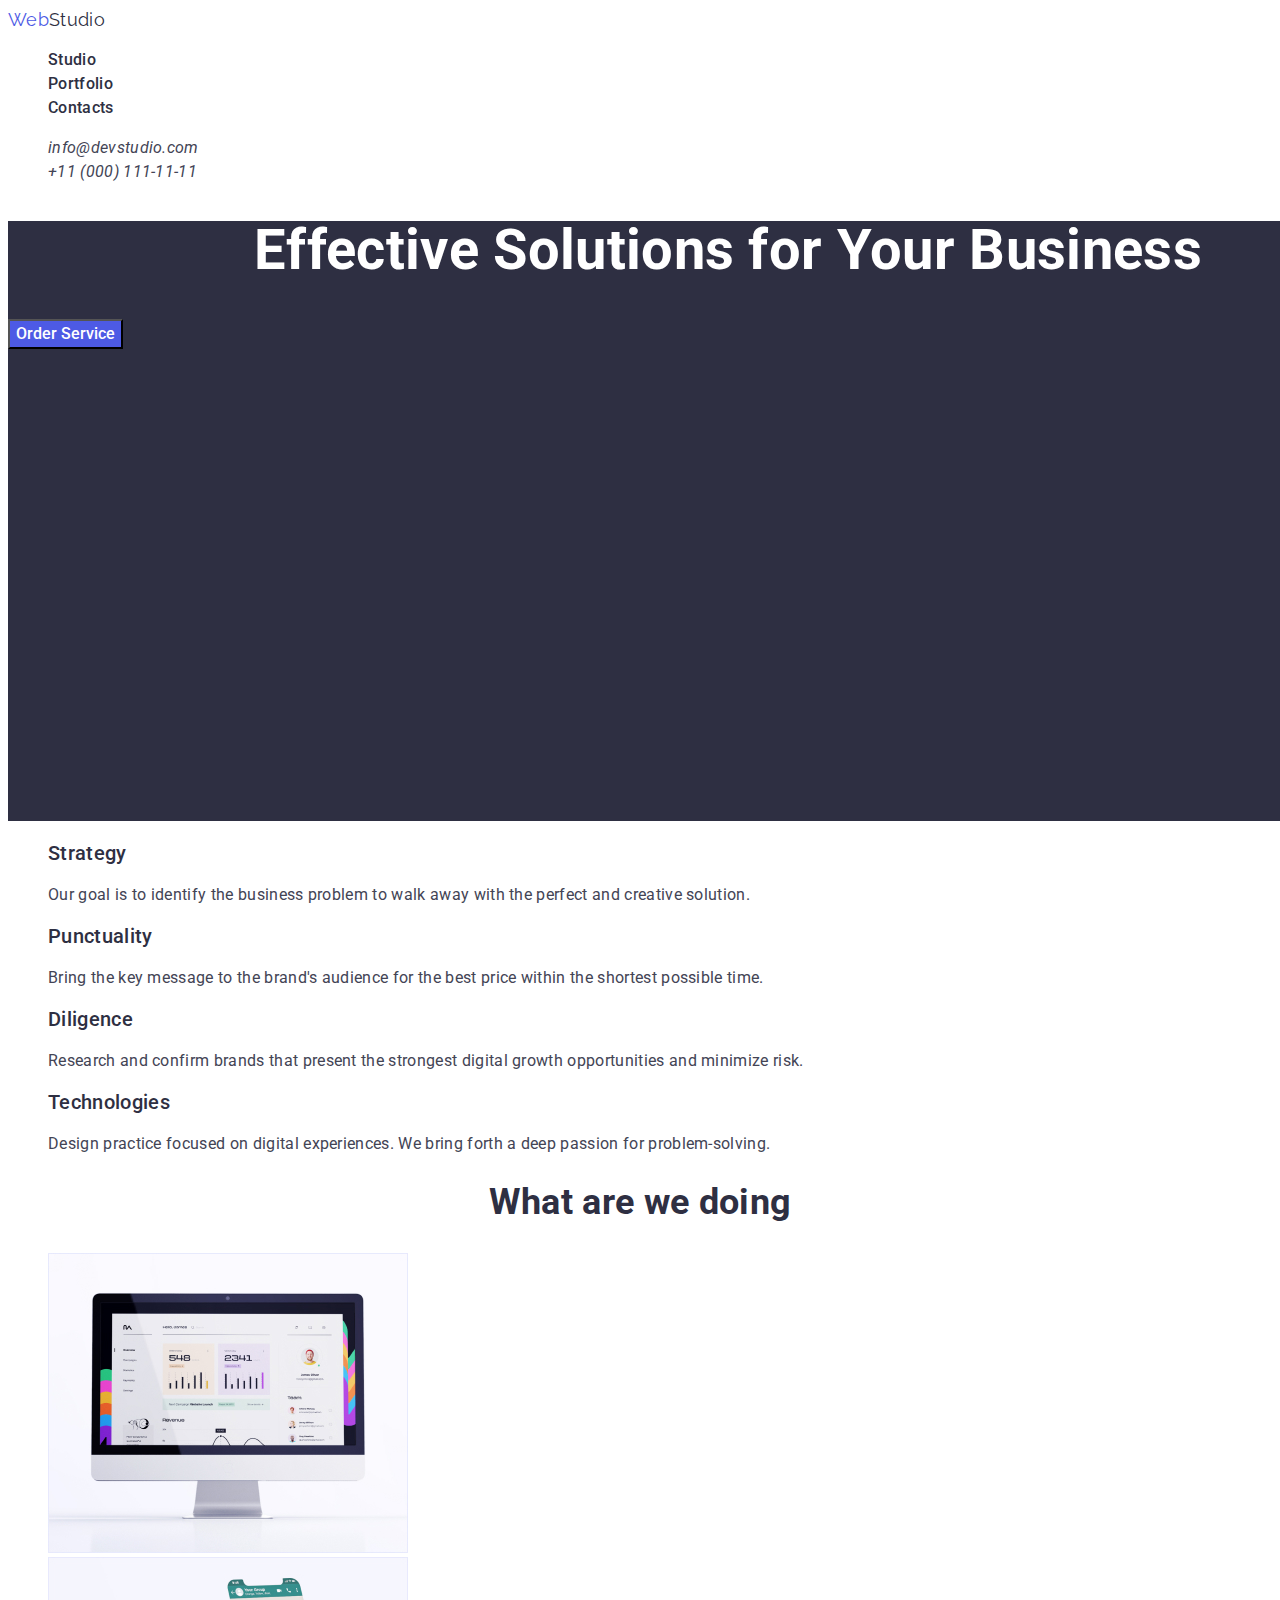
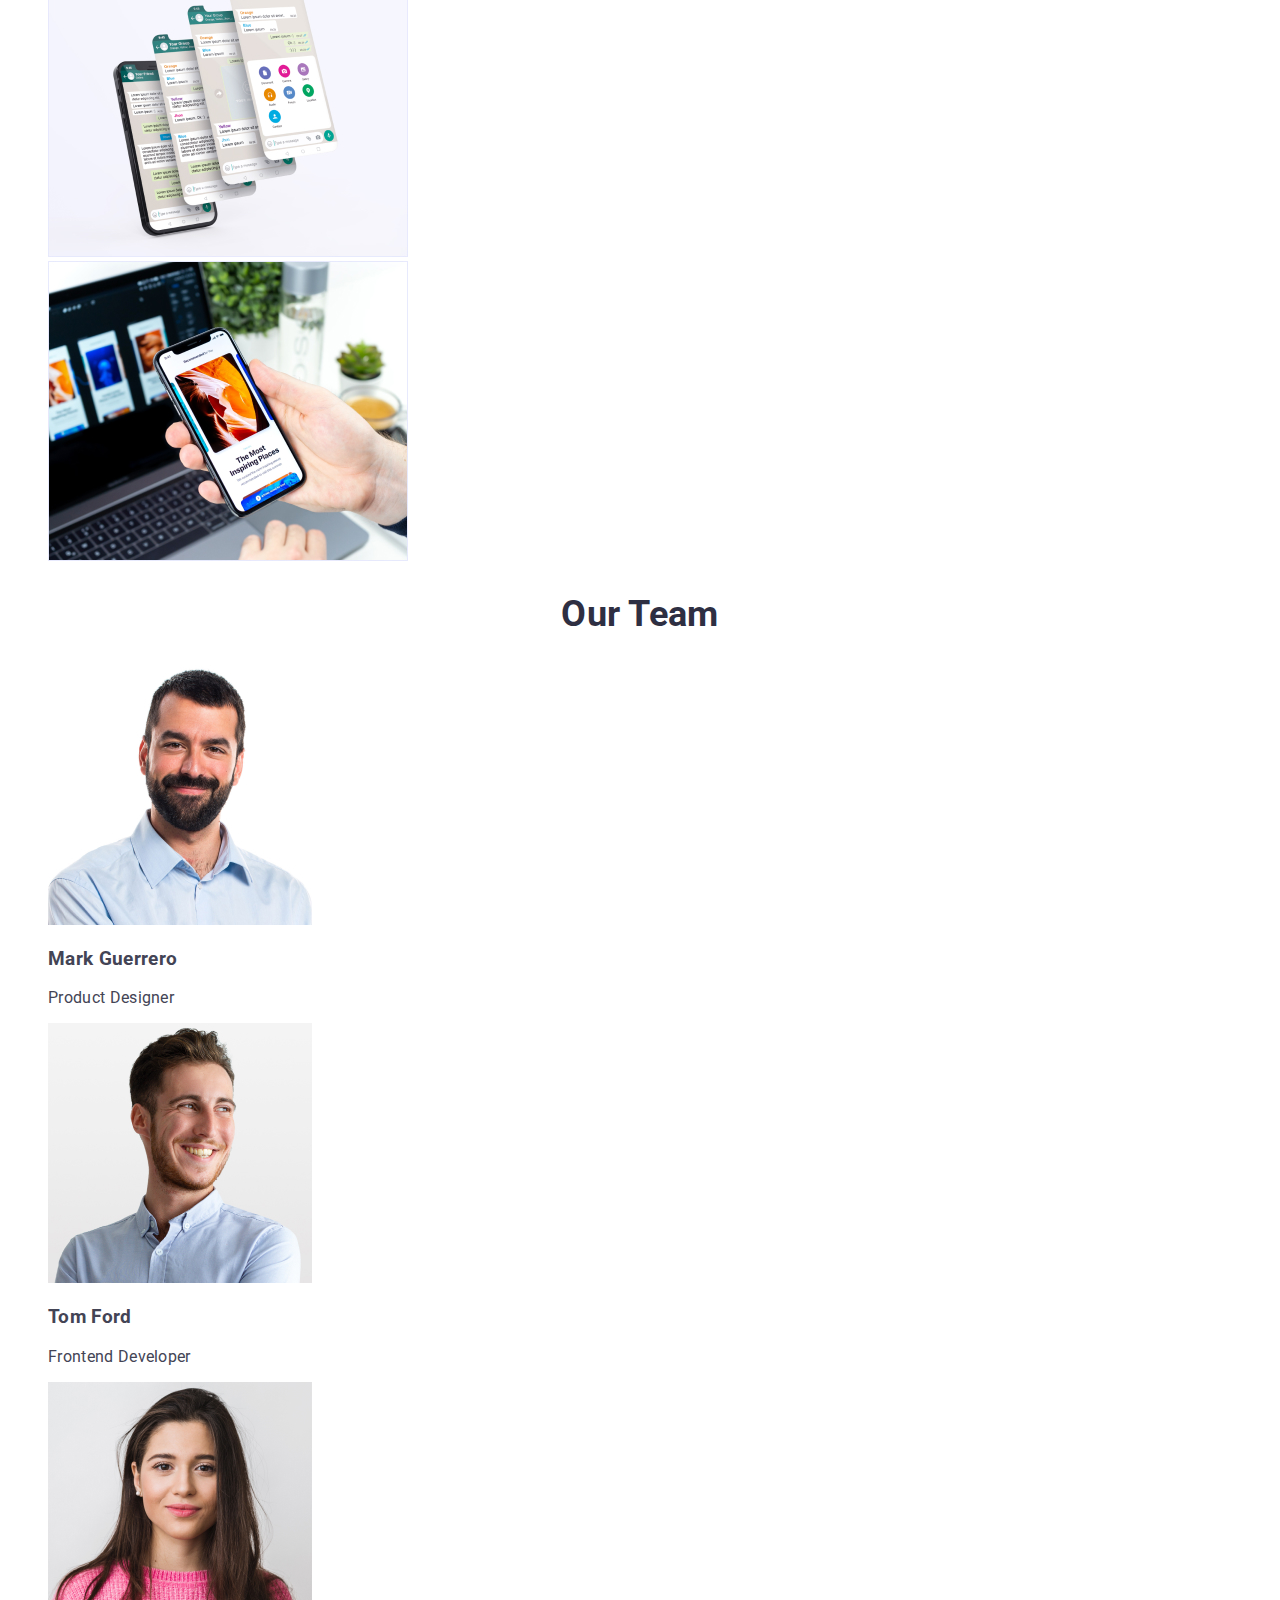
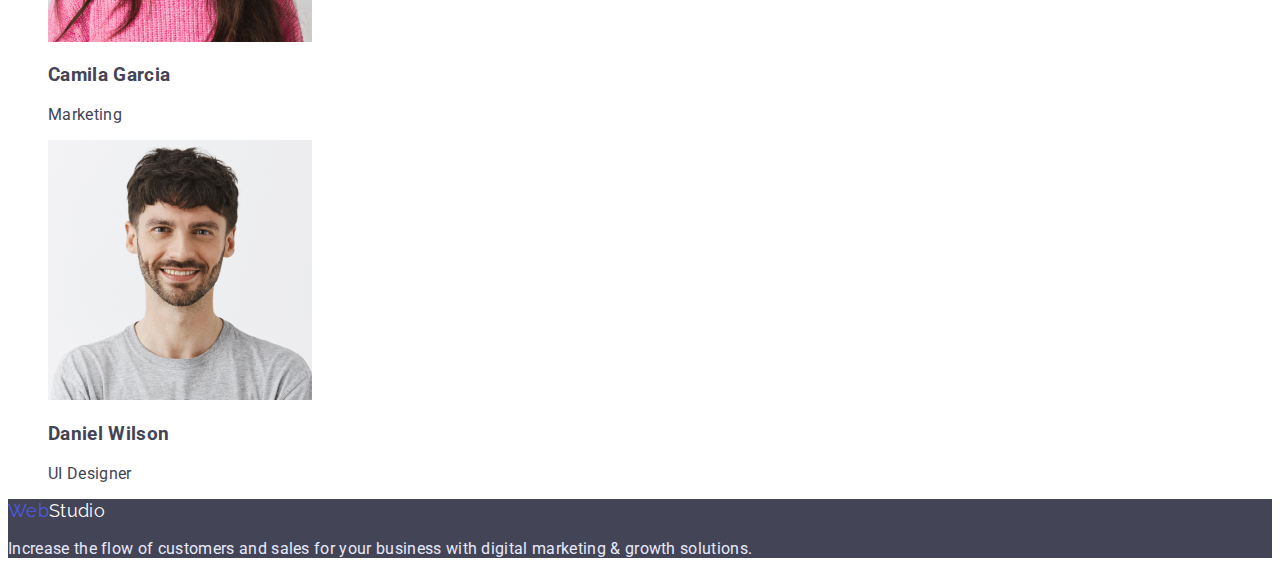
<file: index.html>
<!DOCTYPE html>
<html lang="en">
	<head>
		<meta charset="UTF-8" />
		<meta http-equiv="X-UA-Compatible" content="IE=edge" />
		<meta name="viewport" content="width=device-width, initial-scale=1.0" />
		<title>WebStudio</title>
		<link rel="preconnect" href="https://fonts.googleapis.com" />
		<link rel="preconnect" href="https://fonts.gstatic.com" crossorigin />
		<link rel="preconnect" href="https://fonts.googleapis.com" />
		<link rel="preconnect" href="https://fonts.gstatic.com" crossorigin />
		<link
			href="https://fonts.googleapis.com/css2?family=Raleway:wght@800&family=Roboto:wght@400;500;700;900&display=swap"
			rel="stylesheet"
		/>
		<link rel="stylesheet" href="./css/styles.css" />
	</head>
	<body>
		<header class="page-header">
			<nav>
				<a href="./index.html" class="logo"><span class="web-logo">Web</span>Studio </a>
				<ul>
					<li>
						<a href="" class="link-studio">Studio</a>
					</li>
					<li>
						<a href="./portfolio.html" class="link-portfolio">Portfolio</a>
					</li>
					<li>
						<a href="" class="link-contacts">Contacts</a>
					</li>
				</ul>
			</nav>
			<address>
				<ul>
					<li>
						<a href="mailto:info@devstudio.com" class="link-mail">info@devstudio.com</a>
					</li>
					<li>
						<a href="tel:+110001111111" class="link-tel">+11 (000) 111-11-11</a>
					</li>
				</ul>
			</address>
		</header>
		<main>
			<section class="title">
				<h1 class="title-text">Effective Solutions for Your Business</h1>
				<button type="button" class="title-button">Order Service</button>
			</section>
			<section>
				<h2 hidden>advantages</h2>
				<ul>
					<li>
						<h3 class="skills-list">Strategy</h3>
						<p> Our goal is to identify the business problem to walk away with the perfect and creative solution. </p>
					</li>
					<li>
						<h3 class="skills-list">Punctuality</h3>
						<p> Bring the key message to the brand's audience for the best price within the shortest possible time. </p>
					</li>
					<li>
						<h3 class="skills-list">Diligence</h3>
						<p
							>Research and confirm brands that present the strongest digital growth opportunities and minimize risk.</p
						>
					</li>
					<li>
						<h3 class="skills-list">Technologies</h3>
						<p> Design practice focused on digital experiences. We bring forth a deep passion for problem-solving. </p>
					</li>
				</ul>
			</section>
			<section>
				<h2 class="imagine-title">What are we doing</h2>
				<ul>
					<li>
						<img src="./images/img1.jpg" alt="image1" width="360" height="300" />
					</li>
					<li>
						<img src="./images/img2.jpg" alt="image2" width="360" height="300" />
					</li>
					<li>
						<img src="./images/img3.jpg" alt="image3" width="360" height="300" />
					</li>
				</ul>
			</section>
			<section>
				<h2 class="our-team">Our Team</h2>
				<ul photo-list>
					<li>
						<img src="./images/img.jpg" alt="photo Mark Guerrero" width="264" height="260" />
						<h3>Mark Guerrero</h3>
						<p>Product Designer</p>
					</li>
					<li>
						<img src="./images/img(1).jpg" alt="photo Tom Ford" width="264" height="260" />
						<h3>Tom Ford</h3>
						<p>Frontend Developer</p>
					</li>
					<li>
						<img src="./images/img(2).jpg" alt="photo Camila Garcia" width="264" height="260" />
						<h3>Camila Garcia</h3>
						<p>Marketing</p>
					</li>
					<li>
						<img src="./images/img(3).jpg" alt="photo Daniel Wilson" width="264" height="260" />
						<h3>Daniel Wilson</h3>
						<p>UI Designer</p>
					</li>
				</ul>
			</section>
		</main>
		<footer>
			<a href="./index.html" class="logo-down"><span class="web-logo">Web</span>Studio </a>
			<p> Increase the flow of customers and sales for your business with digital marketing & growth solutions. </p>
		</footer>
	</body>
</html>
</file>
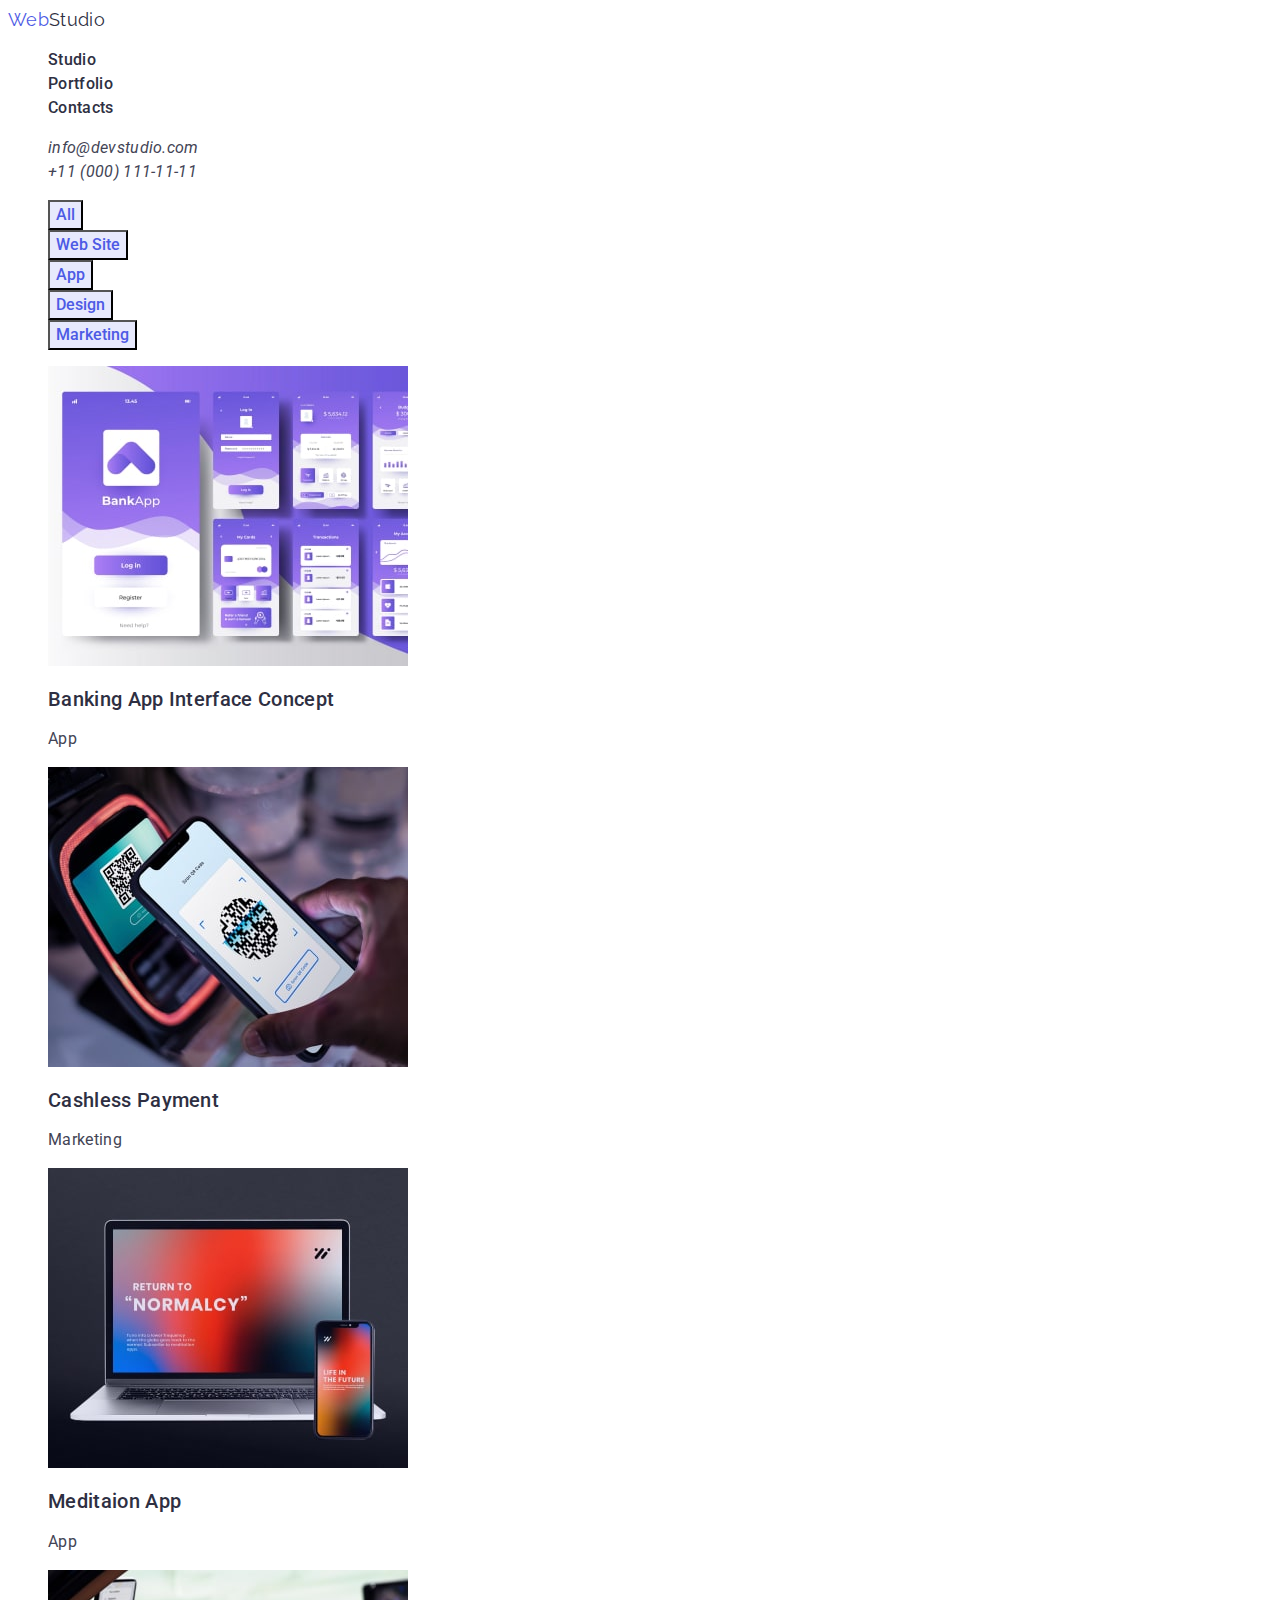
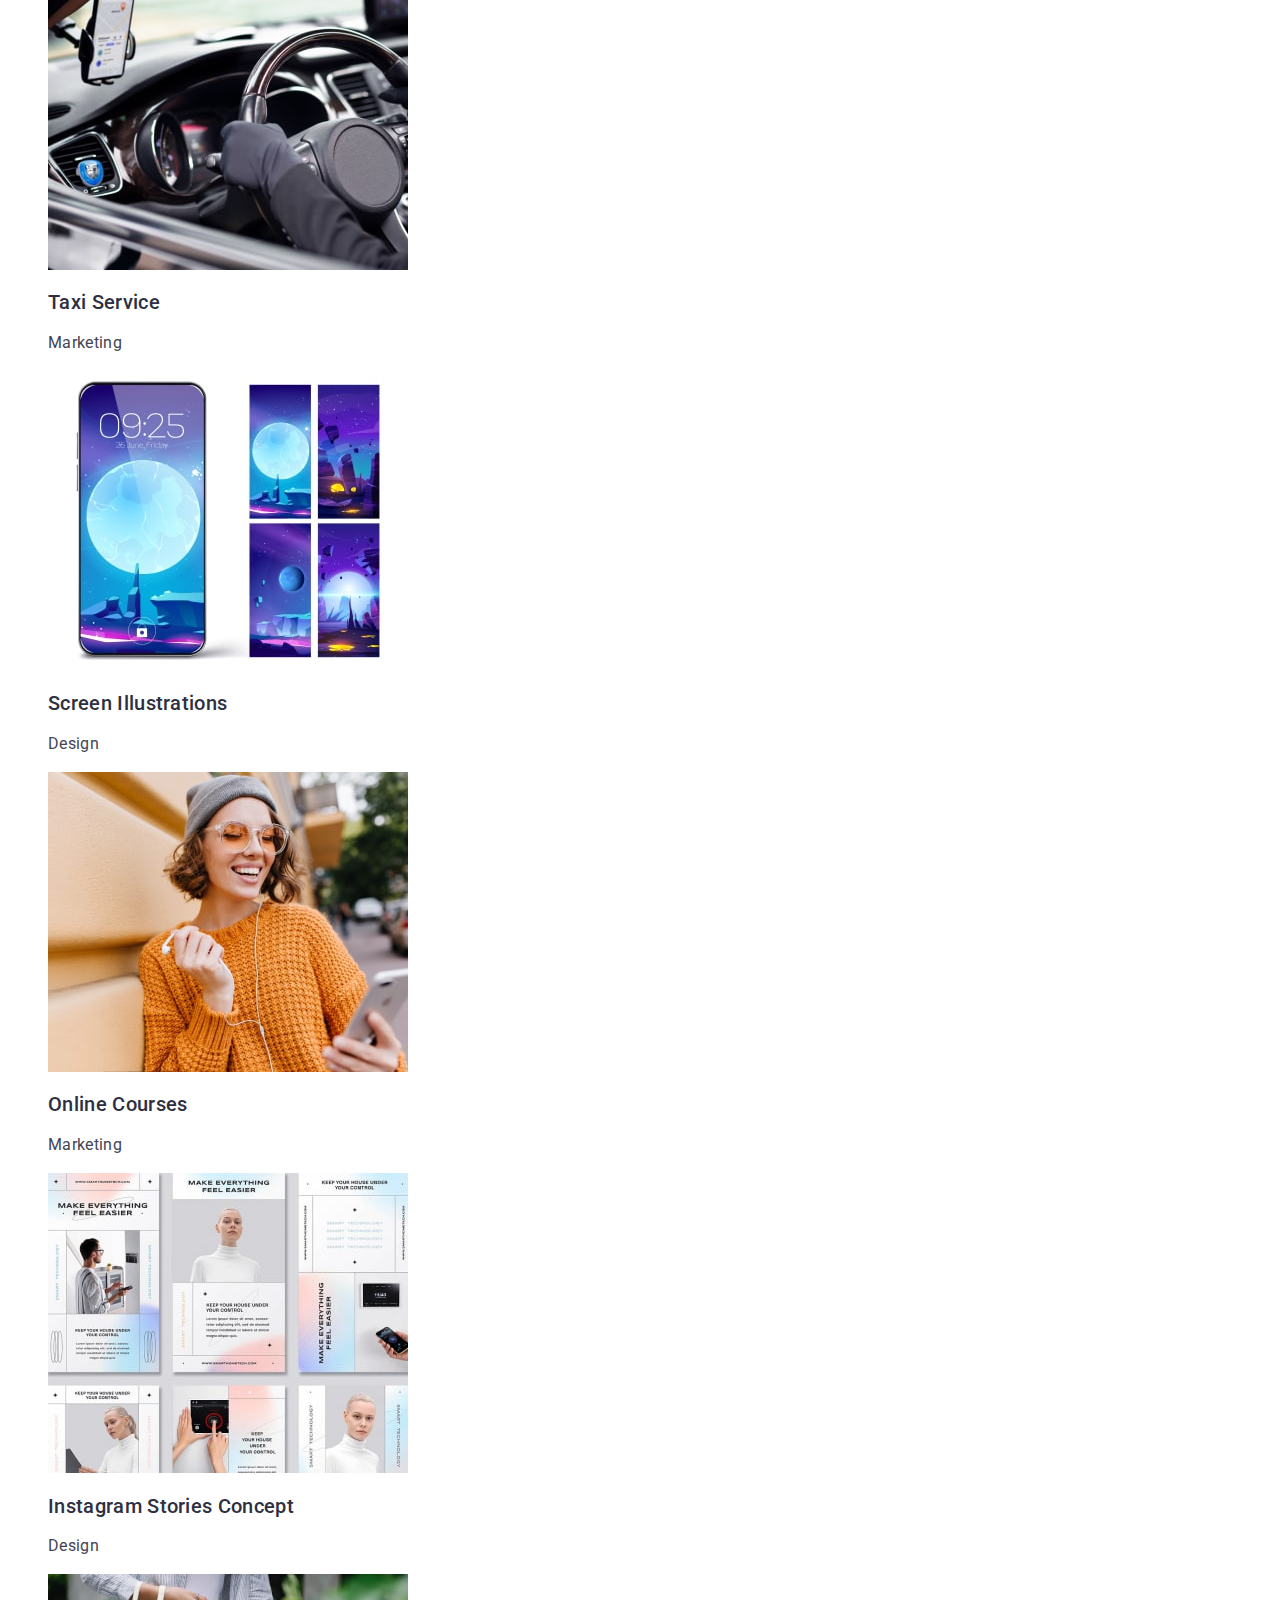
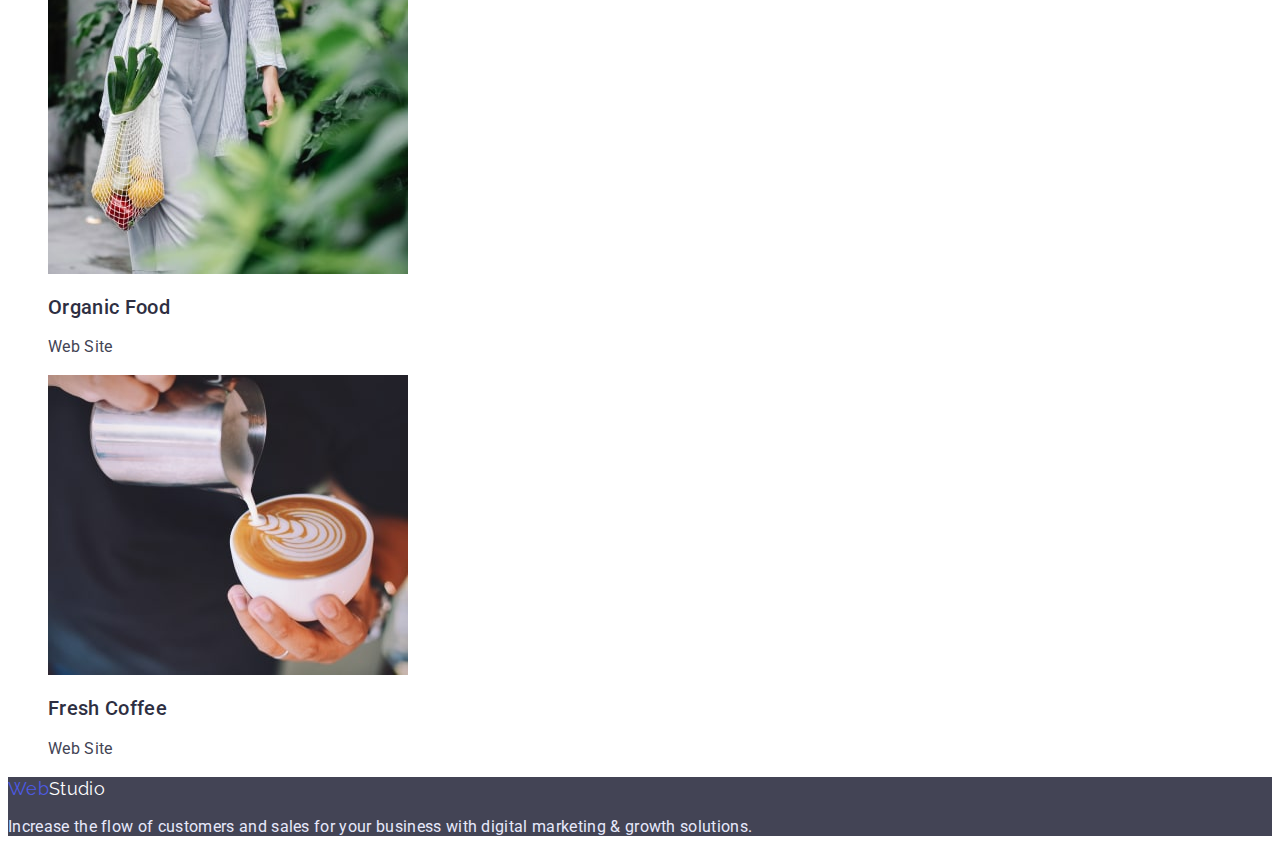
<file: portfolio.html>
<!DOCTYPE html>
<html lang="en">
	<head>
		<meta charset="UTF-8" />
		<meta http-equiv="X-UA-Compatible" content="IE=edge" />
		<meta name="viewport" content="width=device-width, initial-scale=1.0" />
		<title>WebStudio</title>
		<link rel="preconnect" href="https://fonts.googleapis.com" />
		<link rel="preconnect" href="https://fonts.gstatic.com" crossorigin />
		<link rel="preconnect" href="https://fonts.googleapis.com" />
		<link rel="preconnect" href="https://fonts.gstatic.com" crossorigin />
		<link
			href="https://fonts.googleapis.com/css2?family=Raleway:wght@800&family=Roboto:wght@400;500;700;900&display=swap"
			rel="stylesheet"
		/>
		<link rel="stylesheet" href="./css/styles.css" />
	</head>
	<body>
		<header class="page-header">
			<nav>
				<a href="./index.html" class="logo"> <span class="web-logo">Web</span>Studio</a>
				<ul>
					<li>
						<a href="" class="link-studio">Studio</a>
					</li>
					<li>
						<a href="portfolio.html" class="link-portfolio">Portfolio</a>
					</li>
					<li>
						<a href="" class="link-contacts">Contacts</a>
					</li>
				</ul>
			</nav>
			<address>
				<ul>
					<li>
						<a href="mailto:info@devstudio.com" class="link-mail">info@devstudio.com</a>
					</li>
					<li>
						<a href="tel:+110001111111" class="link-tel">+11 (000) 111-11-11</a>
					</li>
				</ul>
			</address>
		</header>
		<main>
			<section>
				<h1 hidden>portfolio</h1>
				<ul>
					<li>
						<button type="button" class="link-btn">All</button>
					</li>
					<li>
						<button type="button" class="link-btn">Web Site</button>
					</li>
					<li>
						<button type="button" class="link-btn">App</button>
					</li>
					<li>
						<button type="button" class="link-btn">Design</button>
					</li>
					<li>
						<button type="button" class="link-btn">Marketing</button>
					</li>
				</ul>
				<ul>
					<li>
						<a href="" class="content">
							<img src="./images/HW2/img-min.jpg" alt="photo Banking" width="360" height="300" />
							<h2 class="content-title">Banking App Interface Concept</h2>
							<p class="content-text">App</p>
						</a>
					</li>
					<li>
						<a href="" class="content">
							<img src="./images/HW2/img(1)-min.jpg" alt="photo Cashless Payment" width="360" height="300" />
							<h2 class="content-title">Cashless Payment</h2>
							<p class="content-text">Marketing</p>
						</a>
					</li>
					<li>
						<a href="" class="content">
							<img src="./images/HW2/img(2)-min.jpg" alt="photo Meditaion App" width="360" height="300" />
							<h2 class="content-title">Meditaion App</h2>
							<p class="content-text">App</p>
						</a>
					</li>
					<li>
						<a href="" class="content">
							<img src="./images/HW2/img(3)-min.jpg" alt="photo Taxi Service" width="360" height="300" />
							<h2 class="content-title">Taxi Service</h2>
							<p class="content-text">Marketing</p>
						</a>
					</li>
					<li>
						<a href="" class="content">
							<img src="./images/HW2/img(4)-min.jpg" alt="photo Screen Illustrations" width="360" height="300" />
							<h2 class="content-title">Screen Illustrations</h2>
							<p class="content-text">Design</p>
						</a>
					</li>
					<li>
						<a href="" class="content">
							<img src="./images/HW2/img(5)-min.jpg" alt="photo Online Courses" width="360" height="300" />
							<h2 class="content-title">Online Courses</h2>
							<p class="content-text">Marketing</p>
						</a>
					</li>
					<li>
						<a href="" class="content">
							<img src="./images/HW2/img(6)-min.jpg" alt="photo Instagram" width="360" height="300" />
							<h2 class="content-title">Instagram Stories Concept</h2>
							<p class="content-text">Design</p>
						</a>
					</li>
					<li>
						<a href="" class="content">
							<img src="./images/HW2/img(7)-min.jpg" alt="photo Organic Food" width="360" height="300" />
							<h2 class="content-title">Organic Food</h2>
							<p class="content-text">Web Site</p>
						</a>
					</li>
					<li>
						<a href="" class="content">
							<img src="./images/HW2/img(8)-min.jpg" alt="photo Fresh Coffee" width="360" height="300" />
							<h2 class="content-title">Fresh Coffee</h2>
							<p class="content-text">Web Site</p>
						</a>
					</li>
				</ul>
			</section>
		</main>
		<footer>
			<a href="./index.html" class="logo-down"><span class="web-logo">Web</span>Studio </a>
			<p> Increase the flow of customers and sales for your business with digital marketing & growth solutions. </p>
		</footer>
	</body>
</html>
</file>
<file: css/styles.css>
body {
	background-color: #ffffff;
	color: #434455;
	font-family: Roboto, sans-serif;
	letter-spacing: 0.02em;
}
.link-studio {
	text-decoration: none;
	color: #2e2f42;
	font-weight: 500;
	font-size: 16px;
	line-height: 1.5;
}
.link-studio:hover,
.link-studio:focus {
	color: #404bbf;
}
.link-studio:active {
	color: #404bbf;
}
.link-portfolio {
	text-decoration: none;
	color: #2e2f42;
	font-weight: 500;
	font-size: 16px;
	line-height: 1.5;
}
.link-portfolio:hover,
.link-portfolio:focus {
	color: #404bbf;
}
.link-portfolio:active {
	color: #404bbf;
}
.link-contacts {
	text-decoration: none;
	color: #2e2f42;
	font-weight: 500;
	font-size: 16px;
	line-height: 1.5;
}
.link-contacts:hover,
.link-contacts:focus {
	color: #404bbf;
}
.link-contacts:active {
	color: #404bbf;
}
.link-mail {
	text-decoration: none;
	color: #434455;
	font-size: 16px;
	line-height: 1.5;
}
.link-mail:hover,
.link-mail:focus {
	color: #404bbf;
}
.link-mail:active {
	color: #4d5ae5;
}
.link-tel {
	text-decoration: none;
	color: #434455;
	font-size: 16px;
	line-height: 1.5;
}
.link-tel:hover,
.link-tel:focus {
	color: #404bbf;
}
.link-tel:active {
	color: #404bbf;
}
.web-logo {
	text-decoration: none;
	color: #4d5ae5;
	font-family: Raleway, sans-serif;
	font-size: 18px;
	line-height: 1.33;
}
.web-logo:hover,
.web-logo:focus {
	color: #404bbf;
}
.web-logo:active {
	color: #404bbf;
}
.logo {
	text-decoration: none;
	color: #2e2f42;
	font-family: Raleway, sans-serif;
	font-size: 18px;
	line-height: 1.33;
}
.logo:hover,
.logo:focus {
	color: #404bbf;
}
.logo:active {
	color: #404bbf;
}
.title {
	background-color: #2e2f42;
	width: 1440px;
	height: 600px;
	left: 0px;
	top: 72px;
}
.title-text {
	color: #ffffff;
	font-size: 56px;
	line-height: 1.07;
	text-align: center;
}
.title-button {
	background-color: #4d5ae5;
	text-align: center;
	cursor: pointer;
	color: #ffffff;
	font-weight: 500;
	font-size: 16px;
	line-height: 1.5;
}
.title-button:hover,
.title-button:focus {
	background-color: #404bbf;
	color: #ffffff;
}
.title-button:active {
	background-color: #404bbf;
	color: #ffffff;
}
.skills-list {
	color: #2e2f42;
	font-weight: 500;
	font-size: 20px;
	line-height: 1.2;
}
.imagine-title {
	color: #2e2f42;
	font-size: 36px;
	line-height: 1.11;
	text-align: center;
}
.our-team {
	color: #2e2f42;
	font-size: 36px;
	line-height: 1.11;
	text-align: center;
}
.photo-list h3 {
	color: #2e2f42;
	font-weight: 500;
	font-size: 20px;
	line-height: 1.2;
}
footer {
	background-color: #434455;
	color: #e7e9fc;
}
.link-btn {
	background-color: #e7e9fc;
	color: #4d5ae5;
	cursor: pointer;
	font-weight: 500;
	font-size: 16px;
	line-height: 1.5;
}
.link-btn:hover,
.link-btn:focus {
	background-color: #404bbf;
	color: #ffffff;
}
.link-btn:active {
	background-color: #404bbf;
	color: #ffffff;
}
.content {
	text-decoration: none;
}
.content-title {
	font-weight: 500;
	font-size: 20px;
	line-height: 1.2;
	color: #2e2f42;
}
.content-text {
	font-size: 16px;
	line-height: 1.5;
	color: #434455;
}
.logo-down {
	text-decoration: none;
	color: #ffffff;
	font-family: Raleway, sans-serif;
	font-size: 18px;
	line-height: 1.33;
}
.logo-down:hover,
.logo-down:focus {
	color: #404bbf;
}
.logo-down:active {
	color: #404bbf;
}
button {
	font-family: inherit;
}
ul {
	list-style: none;
}
</file>
